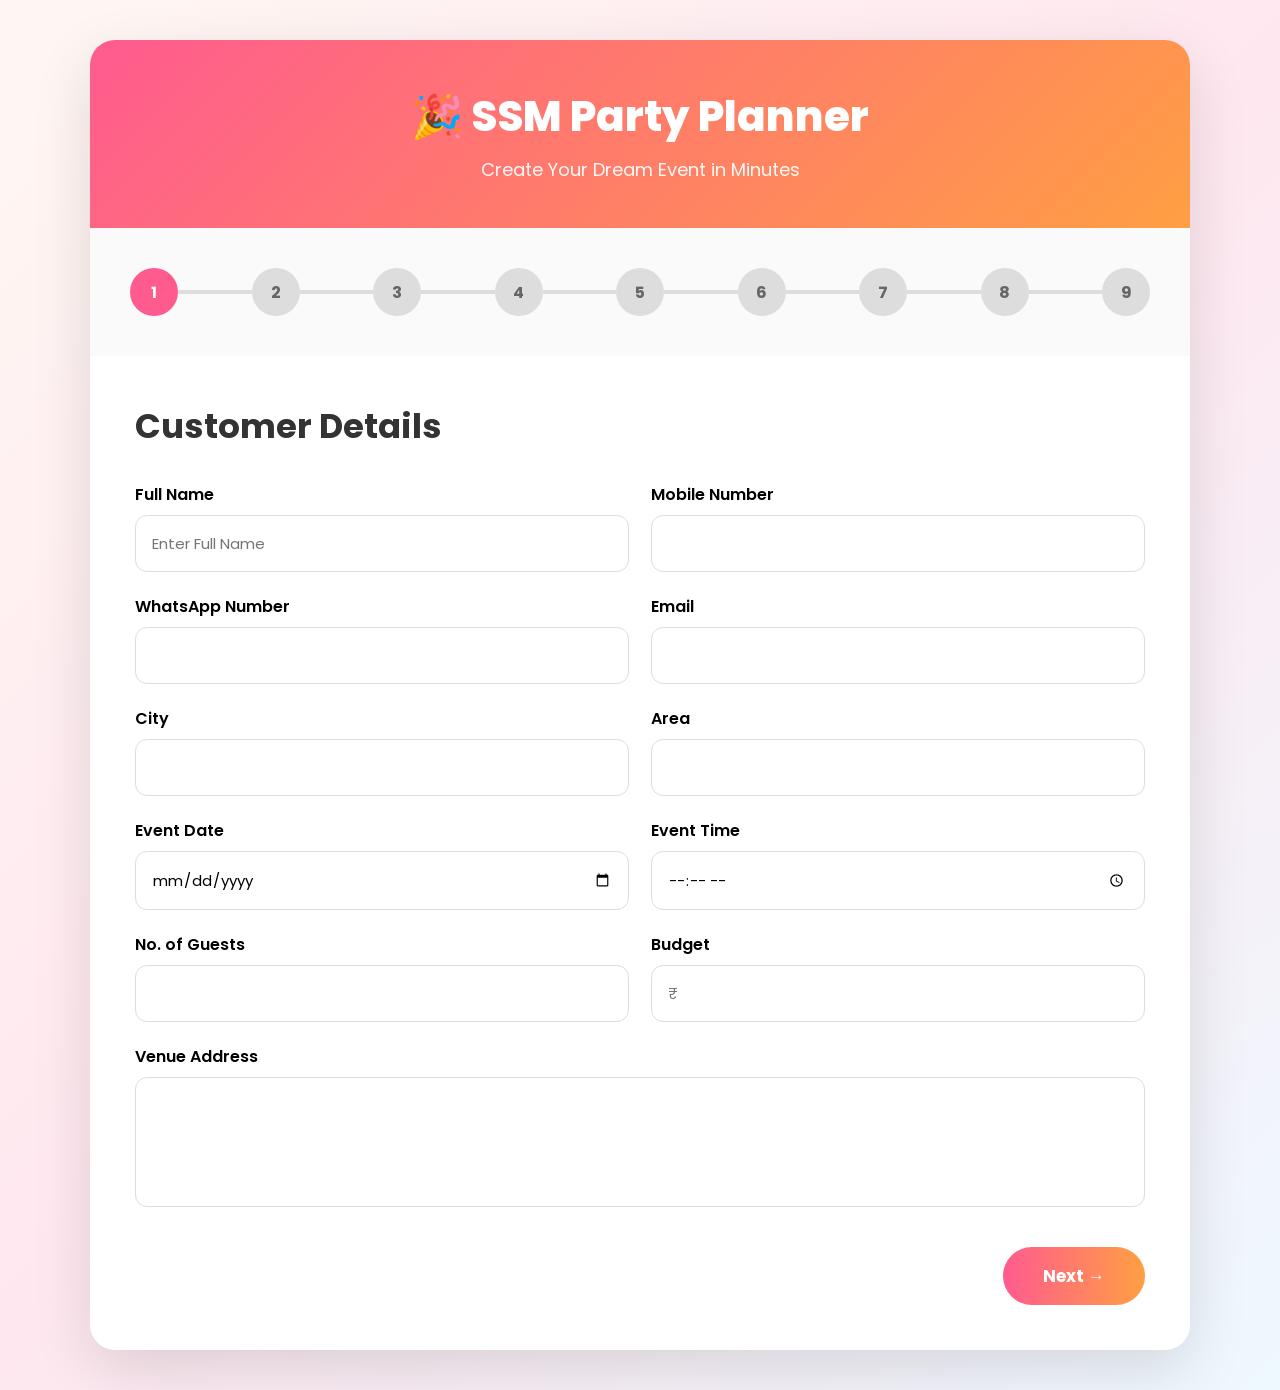
<file: templates/plan_event.html>
<!DOCTYPE html>
<html lang="en">
<head>

<meta charset="UTF-8">
<meta name="viewport" content="width=device-width, initial-scale=1.0">

<title>Plan My Event | SSM Party Planner</title>

<link rel="preconnect" href="https://fonts.googleapis.com">
<link rel="preconnect" href="https://fonts.gstatic.com" crossorigin>

<link href="https://fonts.googleapis.com/css2?family=Poppins:wght@300;400;500;600;700;800&display=swap" rel="stylesheet">

<style>

*{
margin:0;
padding:0;
box-sizing:border-box;
font-family:'Poppins',sans-serif;
}

body{

background:linear-gradient(135deg,#fff7f3,#ffe7ef,#eef8ff);

min-height:100vh;

padding:40px;

}

.container{

max-width:1100px;

margin:auto;

background:#fff;

border-radius:25px;

overflow:hidden;

box-shadow:0 20px 60px rgba(0,0,0,.12);

}

.header{

padding:45px;

text-align:center;

background:linear-gradient(135deg,#ff5b8f,#ff9f43);

color:#fff;

}

.header h1{

font-size:42px;

font-weight:800;

margin-bottom:8px;

}

.header p{

font-size:18px;

opacity:.95;

}

.progress{

display:flex;

justify-content:center;

align-items:center;

padding:40px;

background:#fafafa;

}

.progress-line{

height:4px;

flex:1;

background:#ddd;

}

.circle{

width:48px;

height:48px;

border-radius:50%;

display:flex;

align-items:center;

justify-content:center;

background:#ddd;

font-weight:bold;

color:#666;

z-index:2;

}

.circle.active{

background:#ff5b8f;

color:white;

}

.step-page{

display:none;

padding:45px;

animation:fade .5s;

}

.step-page.active{

display:block;

}

@keyframes fade{

from{

opacity:0;

transform:translateX(30px);

}

to{

opacity:1;

transform:translateX(0);

}

}

h2{

font-size:34px;

margin-bottom:30px;

color:#333;

}

.grid{

display:grid;

grid-template-columns:1fr 1fr;

gap:22px;

}

.input{

display:flex;

flex-direction:column;

}

.input label{

font-weight:600;

margin-bottom:8px;

}

.input input,
.input select,
.input textarea{

padding:16px;

border:1px solid #ddd;

border-radius:12px;

font-size:15px;

outline:none;

transition:.3s;

}

.input input:focus,
.input select:focus,
.input textarea:focus{

border-color:#ff5b8f;

box-shadow:0 0 10px rgba(255,91,143,.15);

}

textarea{

height:130px;

resize:none;

}

.full{

grid-column:1/3;

}

.btn-area{

margin-top:40px;

display:flex;

justify-content:space-between;

}

button{

padding:16px 40px;

border:none;

border-radius:40px;

cursor:pointer;

font-size:17px;

font-weight:700;

background:linear-gradient(90deg,#ff5b8f,#ff9f43);

color:white;

transition:.3s;

}

button:hover{

transform:translateY(-3px);

box-shadow:0 15px 25px rgba(0,0,0,.15);

}

.secondary{

background:#ddd;

color:#444;

}

@media(max-width:768px){

.grid{

grid-template-columns:1fr;

}

.full{

grid-column:1;

}

.progress{

padding:25px;

}

.circle{

width:38px;
height:38px;

}

}

</style>

</head>

<body>

<div class="container">

<div class="header">

<h1>🎉 SSM Party Planner</h1>

<p>Create Your Dream Event in Minutes</p>

</div>

<div class="progress">

<div class="circle active" id="c1">1</div>
<div class="progress-line"></div>

<div class="circle" id="c2">2</div>
<div class="progress-line"></div>

<div class="circle" id="c3">3</div>
<div class="progress-line"></div>

<div class="circle" id="c4">4</div>
<div class="progress-line"></div>

<div class="circle" id="c5">5</div>
<div class="progress-line"></div>

<div class="circle" id="c6">6</div>
<div class="progress-line"></div>

<div class="circle" id="c7">7</div>
<div class="progress-line"></div>

<div class="circle" id="c8">8</div>
<div class="progress-line"></div>

<div class="circle" id="c9">9</div>

</div>

<form id="eventForm">

<!-- STEP 1 STARTS HERE -->
<div class="step-page active" id="step1">

<h2>Customer Details</h2>

<div class="grid">

<div class="input">
<label>Full Name</label>
<input
    type="text"
    id="fullName"
    placeholder="Enter Full Name">
</div>

<div class="input">
<label>Mobile Number</label>
<input
    type="tel"
    id="mobile">
</div>

<div class="input">
<label>WhatsApp Number</label>
<input
    type="tel"
    id="whatsapp">
</div>

<div class="input">
<label>Email</label>
<input
    type="email"
    id="email">
</div>

<div class="input">
<label>City</label>
<input
    type="text"
    id="city">
</div>

<div class="input">
<label>Area</label>
<input
    type="text"
    id="area">
</div>

<div class="input">
<label>Event Date</label>
<input
    type="date"
    id="eventDate">
</div>

<div class="input">
<label>Event Time</label>
<input type="time">
</div>

<div class="input">
<label>No. of Guests</label>
<input
    type="number"
    id="guests">
</div>

<div class="input">
<label>Budget</label>
<input type="number" placeholder="₹">
</div>

<div class="input full">
<label>Venue Address</label>
<textarea></textarea>
</div>

</div>

<div class="btn-area">

<div></div>

<button type="button" onclick="nextStep()">

Next →

</button>

</div>

</div>
<!-- ===========================
STEP 2
=========================== -->

<div class="step-page" id="step2">

<h2>🎉 Event Details</h2>

<div class="grid">

<div class="input">
<label>Event Type</label>

<select id="eventType">
<option>Select Event</option>
<option>Birthday</option>
<option>Wedding</option>
<option>Reception</option>
<option>Engagement</option>
<option>Baby Shower</option>
<option>House Warming</option>
<option>Corporate Event</option>
<option>Anniversary</option>
<option>Puberty Function</option>
<option>Naming Ceremony</option>
<option>Temple Function</option>
<option>Other</option>
</select>

</div>

<div class="input">

<label>Theme</label>

<select>

<option>Select Theme</option>

<option>Royal</option>

<option>Luxury</option>

<option>Princess</option>

<option>Boss Baby</option>

<option>Frozen</option>

<option>Jungle</option>

<option>Marvel</option>

<option>Traditional</option>

<option>Minimal</option>

<option>Custom Theme</option>

</select>

</div>

<div class="input">

<label>Venue Type</label>

<select>

<option>Home</option>

<option>Marriage Hall</option>

<option>Hotel</option>

<option>Resort</option>

<option>Outdoor Garden</option>

<option>Beach</option>

</select>

</div>

<div class="input">

<label>Indoor / Outdoor</label>

<select>

<option>Indoor</option>

<option>Outdoor</option>

</select>

</div>

<div class="input">

<label>Expected Duration</label>

<select>

<option>2 Hours</option>

<option>3 Hours</option>

<option>4 Hours</option>

<option>Half Day</option>

<option>Full Day</option>

</select>

</div>

<div class="input">

<label>Preferred Decoration Color</label>

<select>

<option>Pink</option>

<option>Blue</option>

<option>Gold</option>

<option>White</option>

<option>Purple</option>

<option>Red</option>

<option>Green</option>

<option>Mixed Theme</option>

</select>

</div>

<div class="input full">

<label>Special Instructions</label>

<textarea placeholder="Tell us your dream event..."></textarea>

</div>

</div>

<div class="btn-area">

<button
type="button"
class="secondary"
onclick="previousStep()">

← Previous

</button>

<button
type="button"
onclick="nextStep()">

Next →

</button>

</div>

</div>

<!-- ===========================
STEP 3
=========================== -->

<div class="step-page" id="step3">

<h2>📦 Choose Your Package</h2>

<div class="grid">

<div class="package-card">

<h3>🥈 Silver</h3>

<h1>₹15,999</h1>

<ul>

<li>✔ Balloon Decoration</li>

<li>✔ Welcome Board</li>

<li>✔ Cake Table</li>

<li>✔ Stage Setup</li>

</ul>

<button
type="button"
onclick="nextStep()">

Select Package

</button>

</div>

<div class="package-card">

<h3>🥇 Gold</h3>

<h1>₹29,999</h1>

<ul>

<li>✔ Premium Decoration</li>

<li>✔ Photography</li>

<li>✔ LED Name Board</li>

<li>✔ Return Gifts</li>

</ul>

<button
type="button"
onclick="nextStep()">

Select Package

</button>

</div>

<div class="package-card">

<h3>💎 Platinum</h3>

<h1>₹49,999</h1>

<ul>

<li>✔ Stage Decoration</li>

<li>✔ Photography</li>

<li>✔ Videography</li>

<li>✔ DJ</li>

<li>✔ Smoke Entry</li>

</ul>

<button
type="button"
onclick="nextStep()">

Select Package

</button>

</div>

<div class="package-card">

<h3>👑 Luxury</h3>

<h1>Custom Quote</h1>

<ul>

<li>✔ Everything Included</li>

<li>✔ Customized Theme</li>

<li>✔ Premium Decoration</li>

<li>✔ Food Stalls</li>

<li>✔ Entertainment</li>

</ul>

<button
type="button"
onclick="nextStep()">

Select Package

</button>

</div>

</div>

<div class="btn-area">

<button
type="button"
class="secondary"
onclick="previousStep()">

← Previous

</button>

<div></div>

</div>

</div>
<!-- ==========================
STEP 4
========================== -->

<div class="step-page" id="step4">

<h2>🎈 Decorations & Add-ons</h2>

<div class="check-grid">

<label class="check-item">
<input type="checkbox" value="Balloon Decoration">
🎈 Balloon Decoration
</label>

<label class="check-item">
<input type="checkbox" value="Flower Decoration">
🌸 Flower Decoration
</label>

<label class="check-item">
<input type="checkbox" value="Welcome Board">
🪧 Welcome Board
</label>

<label class="check-item">
<input type="checkbox" value="Entrance Arch">
🚪 Entrance Arch
</label>

<label class="check-item">
<input type="checkbox" value="LED Name Board">
💡 LED Name Board
</label>

<label class="check-item">
<input type="checkbox" value="Selfie Booth">
📸 Selfie Booth
</label>

<label class="check-item">
<input type="checkbox" value="Cake Table">
🎂 Cake Table
</label>

<label class="check-item">
<input type="checkbox" value="Smoke Entry">
🌫 Smoke Entry
</label>

<label class="check-item">
<input type="checkbox" value="Cold Fire">
🎆 Cold Fire
</label>

<label class="check-item">
<input type="checkbox" value="DJ Setup">
🎧 DJ Setup
</label>

<label class="check-item">
<input type="checkbox" value="Photo Booth">
📷 Photo Booth
</label>

<label class="check-item">
<input type="checkbox" value="Stage Decoration">
🏵 Stage Decoration
</label>

</div>

<div class="btn-area">

<button
type="button"
class="secondary"
onclick="previousStep()">

← Previous

</button>

<button
type="button"
onclick="nextStep()">

Next →

</button>

</div>

</div>
<!-- ==========================
STEP 5
========================== -->

<div class="step-page" id="step5">

<h2>📸 Photography & Entertainment</h2>

<div class="check-grid">

<label class="check-item">
<input type="checkbox" value="Photography" data-price="8000">
📷 Photography (₹8,000)
</label>

<label class="check-item">
<input type="checkbox" value="Videography" data-price="12000">
🎥 Videography (₹12,000)
</label>

<label class="check-item">
<input type="checkbox" value="Drone Shoot" data-price="7000">
🚁 Drone Shoot (₹7,000)
</label>

<label class="check-item">
<input type="checkbox" value="Live Streaming" data-price="5000">
🎬 Live Streaming (₹5,000)
</label>

<label class="check-item">
<input type="checkbox" value="DJ" data-price="10000">
🎧 DJ Setup (₹10,000)
</label>

<label class="check-item">
<input type="checkbox" value="Anchor" data-price="6000">
🎤 Professional Anchor (₹6,000)
</label>

<label class="check-item">
<input type="checkbox" value="Magic Show" data-price="7000">
🎩 Magic Show (₹7,000)
</label>

<label class="check-item">
<input type="checkbox" value="Kids Games" data-price="5000">
🎈 Kids Games (₹5,000)
</label>

<label class="check-item">
<input type="checkbox" value="Live Band" data-price="15000">
🎺 Live Band (₹15,000)
</label>

<label class="check-item">
<input type="checkbox" value="Fireworks" data-price="9000">
🎆 Fireworks (₹9,000)
</label>

</div>

<div class="btn-area">

<button
type="button"
class="secondary"
onclick="previousStep()">

← Previous

</button>

<button
type="button"
onclick="nextStep()">

Next →

</button>

</div>

</div>
<!-- ==========================
STEP 6
========================== -->

<div class="step-page" id="step6">

<h2>🍽 Catering & Food Stalls</h2>

<div class="check-grid">

<label class="check-item">
<input type="checkbox" value="Veg Buffet" data-price="350">
🥗 Veg Buffet (₹350 per plate)
</label>

<label class="check-item">
<input type="checkbox" value="Non-Veg Buffet" data-price="550">
🍗 Non-Veg Buffet (₹550 per plate)
</label>

<label class="check-item">
<input type="checkbox" value="Live Dosa Stall" data-price="8000">
🥞 Live Dosa Stall (₹8,000)
</label>

<label class="check-item">
<input type="checkbox" value="Chaat Stall" data-price="7000">
🥙 Chaat Stall (₹7,000)
</label>

<label class="check-item">
<input type="checkbox" value="Popcorn Stall" data-price="4000">
🍿 Popcorn Stall (₹4,000)
</label>

<label class="check-item">
<input type="checkbox" value="Cotton Candy" data-price="3500">
🍭 Cotton Candy (₹3,500)
</label>

<label class="check-item">
<input type="checkbox" value="Chocolate Fountain" data-price="6500">
🍫 Chocolate Fountain (₹6,500)
</label>

<label class="check-item">
<input type="checkbox" value="Ice Cream Stall" data-price="7000">
🍨 Ice Cream Stall (₹7,000)
</label>

<label class="check-item">
<input type="checkbox" value="Mocktail Stall" data-price="9000">
🍹 Mocktail Stall (₹9,000)
</label>

<label class="check-item">
<input type="checkbox" value="Tea & Coffee Counter" data-price="3000">
☕ Tea & Coffee Counter (₹3,000)
</label>

<label class="check-item">
<input type="checkbox" value="Fresh Juice Stall" data-price="6000">
🥤 Fresh Juice Stall (₹6,000)
</label>

<label class="check-item">
<input type="checkbox" value="Live BBQ" data-price="12000">
🔥 Live BBQ Counter (₹12,000)
</label>

</div>

<div class="btn-area">

<button
type="button"
class="secondary"
onclick="previousStep()">

← Previous

</button>

<button
type="button"
onclick="nextStep()">

Next →

</button>

</div>

</div>
<!-- ==========================
STEP 6
========================== -->

<div class="step-page" id="step6">

<h2>🍽 Catering & Food Stalls</h2>

<div class="check-grid">

<label class="check-item">
<input type="checkbox" value="Veg Buffet" data-price="350">
🥗 Veg Buffet (₹350 per plate)
</label>

<label class="check-item">
<input type="checkbox" value="Non-Veg Buffet" data-price="550">
🍗 Non-Veg Buffet (₹550 per plate)
</label>

<label class="check-item">
<input type="checkbox" value="Live Dosa Stall" data-price="8000">
🥞 Live Dosa Stall (₹8,000)
</label>

<label class="check-item">
<input type="checkbox" value="Chaat Stall" data-price="7000">
🥙 Chaat Stall (₹7,000)
</label>

<label class="check-item">
<input type="checkbox" value="Popcorn Stall" data-price="4000">
🍿 Popcorn Stall (₹4,000)
</label>

<label class="check-item">
<input type="checkbox" value="Cotton Candy" data-price="3500">
🍭 Cotton Candy (₹3,500)
</label>

<label class="check-item">
<input type="checkbox" value="Chocolate Fountain" data-price="6500">
🍫 Chocolate Fountain (₹6,500)
</label>

<label class="check-item">
<input type="checkbox" value="Ice Cream Stall" data-price="7000">
🍨 Ice Cream Stall (₹7,000)
</label>

<label class="check-item">
<input type="checkbox" value="Mocktail Stall" data-price="9000">
🍹 Mocktail Stall (₹9,000)
</label>

<label class="check-item">
<input type="checkbox" value="Tea & Coffee Counter" data-price="3000">
☕ Tea & Coffee Counter (₹3,000)
</label>

<label class="check-item">
<input type="checkbox" value="Fresh Juice Stall" data-price="6000">
🥤 Fresh Juice Stall (₹6,000)
</label>

<label class="check-item">
<input type="checkbox" value="Live BBQ" data-price="12000">
🔥 Live BBQ Counter (₹12,000)
</label>

</div>

<div class="btn-area">

<button
type="button"
class="secondary"
onclick="previousStep()">

← Previous

</button>

<button
type="button"
onclick="nextStep()">

Next →

</button>

</div>

</div>
<!-- ==========================
STEP 7
========================== -->

<div class="step-page" id="step7">

<h2>🎭 Entertainment & Services</h2>

<div class="grid">

<div class="input full">
<label>Entertainment Options</label>

<div class="check-grid">

<label class="check-item">
<input type="checkbox" value="DJ" data-price="15000">
🎧 DJ
</label>

<label class="check-item">
<input type="checkbox" value="Live Band" data-price="35000">
🎸 Live Band
</label>

<label class="check-item">
<input type="checkbox" value="Dance Performance" data-price="20000">
💃 Dance Performance
</label>

<label class="check-item">
<input type="checkbox" value="Magic Show" data-price="12000">
🪄 Magic Show
</label>

<label class="check-item">
<input type="checkbox" value="Anchor / MC" data-price="10000">
🎤 Anchor / MC
</label>

<label class="check-item">
<input type="checkbox" value="Kids Play Area" data-price="8000">
🎈 Kids Play Area
</label>

</div>
</div>

<div class="input full">
<label>Photography & Videography</label>

<div class="check-grid">

<label class="check-item">
<input type="checkbox" value="Photography" data-price="15000">
📸 Photography
</label>

<label class="check-item">
<input type="checkbox" value="Videography" data-price="20000">
🎥 Videography
</label>

<label class="check-item">
<input type="checkbox" value="Drone Shoot" data-price="12000">
🚁 Drone Shoot
</label>

<label class="check-item">
<input type="checkbox" value="Live Streaming" data-price="10000">
📡 Live Streaming
</label>

<label class="check-item">
<input type="checkbox" value="Instant Photo Printing" data-price="8000">
🖨 Instant Photo Printing
</label>

</div>
</div>

<div class="input">
<label>Need Event Host?</label>

<select>
<option>No</option>
<option>Yes</option>
</select>

</div>

<div class="input">
<label>Need Security?</label>

<select>
<option>No</option>
<option>Yes</option>
</select>

</div>

<div class="input">
<label>Valet Parking</label>

<select>
<option>No</option>
<option>Yes</option>
</select>

</div>

<div class="input">
<label>Cleaning Staff</label>

<select>
<option>No</option>
<option>Yes</option>
</select>

</div>

<div class="input full">
<label>Special Requirements</label>

<textarea placeholder="Any special entertainment or service requirements..."></textarea>

</div>

</div>

<div class="btn-area">

<button
type="button"
class="secondary"
onclick="previousStep()">

← Previous

</button>

<button
type="button"
onclick="nextStep()">

Next →

</button>

</div>

</div>
<!-- ==========================
STEP 8
========================== -->

<div class="step-page" id="step8">
  
<h2>🏛 Venue & Event Setup</h2>

<div class="grid">

<div class="input">

<label>Venue Type</label>

<select>
<option>Home</option>
<option>Marriage Hall</option>
<option>Hotel</option>
<option>Resort</option>
<option>Convention Hall</option>
<option>Outdoor Garden</option>
<option>Beach</option>
<option>Farm House</option>
</select>

</div>

<div class="input">

<label>Indoor / Outdoor</label>

<select>
<option>Indoor</option>
<option>Outdoor</option>
<option>Both</option>
</select>

</div>

<div class="input">

<label>Need Stage?</label>

<select>
<option>Yes</option>
<option>No</option>
</select>

</div>

<div class="input">

<label>Need Generator?</label>

<select>
<option>Yes</option>
<option>No</option>
</select>

</div>

</div>

<h3 style="margin-top:40px;">🪑 Furniture</h3>

<div class="check-grid">

<label class="check-item">
<input type="checkbox" value="Plastic Chairs" data-price="20">
🪑 Plastic Chairs
</label>

<label class="check-item">
<input type="checkbox" value="Premium Chairs" data-price="50">
💺 Premium Chairs
</label>

<label class="check-item">
<input type="checkbox" value="Round Tables" data-price="500">
⭕ Round Tables
</label>

<label class="check-item">
<input type="checkbox" value="VIP Sofa" data-price="2500">
🛋 VIP Sofa
</label>

<label class="check-item">
<input type="checkbox" value="Dining Tables" data-price="800">
🍽 Dining Tables
</label>

<label class="check-item">
<input type="checkbox" value="Stage Setup" data-price="8000">
🎭 Stage Setup
</label>

</div>

<h3 style="margin-top:40px;">💡 Lighting & Sound</h3>

<div class="check-grid">

<label class="check-item">
<input type="checkbox" value="LED Lights" data-price="3000">
💡 LED Lights
</label>

<label class="check-item">
<input type="checkbox" value="Fairy Lights" data-price="2500">
✨ Fairy Lights
</label>

<label class="check-item">
<input type="checkbox" value="Laser Lights" data-price="4500">
🔦 Laser Lights
</label>

<label class="check-item">
<input type="checkbox" value="PA System" data-price="7000">
🔊 PA Sound System
</label>

<label class="check-item">
<input type="checkbox" value="Wireless Mic" data-price="2000">
🎤 Wireless Microphone
</label>

<label class="check-item">
<input type="checkbox" value="LED Wall" data-price="15000">
📺 LED Wall
</label>

</div>

<div class="btn-area">

<button
type="button"
class="secondary"
onclick="previousStep()">

← Previous

</button>

<button
type="button"
onclick="nextStep()">

Next →

</button>

</div>

</div>
<!-- STEP 8 -->
</div> <!-- END STEP 8 -->

<!-- ==========================
STEP 9
========================== -->

<div class="step-page" id="step9">

<div class="package-card">

<h2>📋 Booking Summary</h2>

<div class="summary-card">

        <h3>Customer Information</h3>

        <p><strong>Name:</strong> <span id="sumName">-</span></p>
        <p><strong>Mobile:</strong> <span id="sumMobile">-</span></p>
        <p><strong>Event:</strong> <span id="sumEvent">-</span></p>
        <p><strong>Date:</strong> <span id="sumDate">-</span></p>
        <p><strong>Guests:</strong> <span id="sumGuests">-</span></p>

        <hr>

        <h3>Selected Package</h3>
        <p id="sumPackage">No package selected</p>

        <hr>

        <h3>Estimated Cost</h3>

        <h1 style="color:#ff5b8f;">
            <span id="totalAmount">0</span>
        </h1>

    </div>

    <div class="btn-area">

        <button
            type="button"
            class="secondary"
            onclick="previousStep()">
            ← Previous
        </button>

        <button type="submit">
            ✅ Confirm Booking
        </button>

    </div>

</div>

</form>

<script>

let currentStep = 1;
const totalSteps = 9;

function showStep(step){

    document.querySelectorAll(".step-page").forEach(page=>{
        page.classList.remove("active");
    });

    const activePage = document.getElementById("step"+step);

    if(activePage){
        activePage.classList.add("active");
    }

    document.querySelectorAll(".circle").forEach((circle,index)=>{

        if(index + 1 <= step){
            circle.classList.add("active");
        }else{
            circle.classList.remove("active");
        }

    });

}

function loadSummary(){

    document.getElementById("sumName").innerText =
        document.getElementById("fullName").value;

    document.getElementById("sumMobile").innerText =
        document.getElementById("mobile").value;

    document.getElementById("sumEvent").innerText =
        document.getElementById("eventType").value;

    document.getElementById("sumDate").innerText =
        document.getElementById("eventDate").value;

    document.getElementById("sumGuests").innerText =
        document.getElementById("guests").value;

    let packageName = "";

    const selectedPackage =
        document.querySelector('input[name="package"]:checked');

    if(selectedPackage){
        packageName = selectedPackage.value;
    }

    let addons = [];
    let total = 0;

    document.querySelectorAll('input[type="checkbox"]:checked').forEach(item=>{

        addons.push(item.value);

        total += Number(item.dataset.price || 0);

    });

    let packageText = packageName;

    if(addons.length){
        packageText += "<br><br><strong>Add-ons</strong><br>";
        packageText += addons.join("<br>");
    }

    document.getElementById("sumPackage").innerHTML = packageText;
    document.getElementById("totalAmount").innerHTML = "₹ " + total.toLocaleString();

}

function nextStep(){

    if(currentStep < totalSteps){

        currentStep++;

        if(currentStep == 9){
            loadSummary();
        }

        showStep(currentStep);

    }

}

function previousStep(){

    if(currentStep > 1){

        currentStep--;

        showStep(currentStep);

    }

}

showStep(1);

</script>

</body>
</html>
</file>
